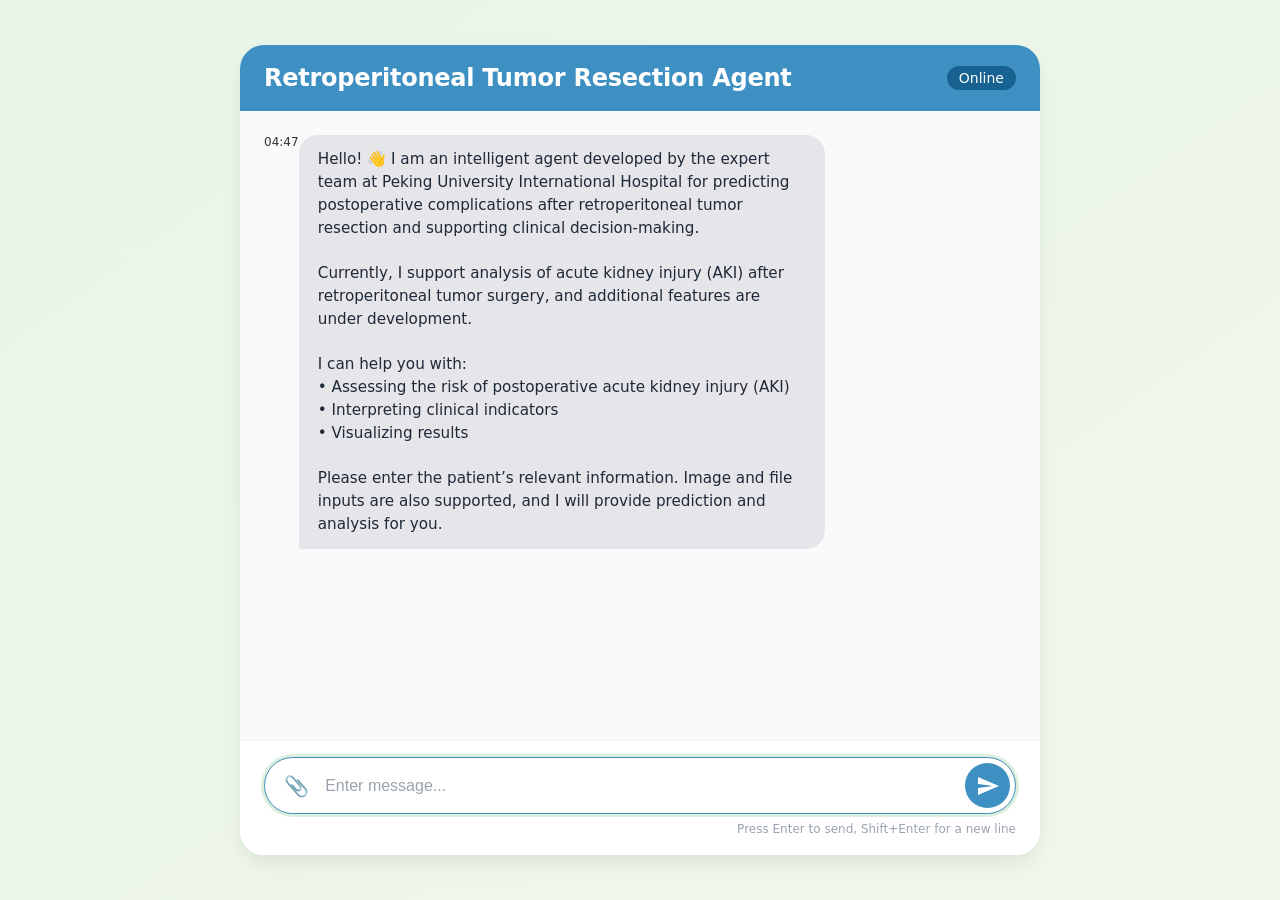
<file: agent-web/web-test/index.html>
<!DOCTYPE html>
<html lang="zh">
<head>
<meta charset="UTF-8">
<title>AI Agent Chat</title>
<link rel="stylesheet" href="style.css">
</head>

<body>
    <div class="chat-container">
        <header class="chat-header">
            <h1> Retroperitoneal Tumor Resection Agent</h1>
            <span class="status-indicator" aria-label="在线状态">Online</span>
        </header>
        

        <main class="chat-box" id="chat-box" role="log" aria-live="polite" aria-label="Chat message area">
        </main>
        <footer class="input-area">
            <div class="input-wrapper">
                <!-- 上传文件按钮 -->
                <input type="file" id="file-input" style="display: none;">
                
                <button class="upload-btn" onclick="document.getElementById('file-input').click()">
                    📎
                </button>

                <input 
                    type="text" 
                    id="user-input" 
                    class="user-input" 
                    placeholder="Enter message..." 
                    aria-label="您的消息"
                    autofocus
                    onkeydown="handleKey(event)"
                >

                <button id="send-btn" class="send-btn" aria-label="发送" onclick="sendMessage()">
                    <svg viewBox="0 0 24 24" width="24" height="24">
                        <path d="M2.01 21L23 12 2.01 3 2 10l15 2-15 2z" fill="currentColor"/>
                    </svg>
                </button>
            </div>
            <p class="input-hint">Press Enter to send, Shift+Enter for a new line</p>
        </footer>
    </div>
    <script src="script.js"></script>
</body>
</html>
</file>
<file: agent-web/web-test/style.css>
/* 全局重置与变量 */
* {
    margin: 0;
    padding: 0;
    box-sizing: border-box;
}

:root {
    --primary-color: #3f90c2;          /* 与您原有主题一致 */
    --primary-hover: #3f90c2;
    --bg-color: #f3f4f6;
    --chat-bg: #ffffff;
    --user-msg-bg: var(--primary-color);
    --user-msg-text: #ffffff;
    --ai-msg-bg: #e5e5ea;
    --ai-msg-text: #1f2937;
    --shadow: 0 10px 25px -5px rgba(0, 0, 0, 0.1);
    --border-radius: 1.5rem;
    --font-sans: system-ui, -apple-system, 'Segoe UI', Roboto, 'Helvetica Neue', sans-serif;
}

body {
    font-family: var(--font-sans);
    background: linear-gradient(145deg, #e8f5e9 0%, #f1f8e9 100%);
    min-height: 100vh;
    display: flex;
    align-items: center;
    justify-content: center;
    padding: 1rem;
}

/* 聊天容器：响应式 */
.chat-container {
    width: 100%;
    max-width: 800px;
    height: 90vh;
    max-height: 900px;
    background: var(--chat-bg);
    border-radius: var(--border-radius);
    box-shadow: var(--shadow);
    display: flex;
    flex-direction: column;
    overflow: hidden;
    background: rgba(255, 255, 255, 0.95);
}

/* 头部 */
.chat-header {
    background: var(--primary-color);
    padding: 1.2rem 1.5rem;
    display: flex;
    align-items: center;
    justify-content: space-between;
    flex-shrink: 0;
    color: white;
}

.chat-header h1 {
    font-size: 1.5rem;
    font-weight: 600;
    letter-spacing: -0.01em;
}

.status-indicator {
    font-size: 0.75rem;
    background: #176291;
    color: white;
    padding: 0.25rem 0.75rem;
    border-radius: 999px;
    font-weight: 500;
}

/* 聊天区域 */
.chat-box {
    flex: 1;
    overflow-y: auto;
    padding: 1.5rem;
    display: flex;
    flex-direction: column;
    gap: 1rem;
    scroll-behavior: smooth;
    background: #fafafa;
}

/* 消息行 */
.message {
    display: flex;
    width: 100%;
    margin: 0;
    animation: fadeIn 0.2s ease;
}

@keyframes fadeIn {
    from { opacity: 0; transform: translateY(8px); }
    to { opacity: 1; transform: translateY(0); }
}

/* 用户消息右对齐 */
.message.user {
    justify-content: flex-end;
}

/* AI 消息左对齐 */
.message.bot {
    justify-content: flex-start;
}

/* 气泡通用样式 */
.bubble {
    max-width: 70%;
    padding: 0.8rem 1.2rem;
    border-radius: 1.2rem;
    line-height: 1.5;
    word-wrap: break-word;
    font-size: 0.95rem;
    position: relative;
}

/* 用户气泡 */
.message.user .bubble {
    background: var(--user-msg-bg);
    color: var(--user-msg-text);
    border-bottom-right-radius: 0.2rem;
}

/* AI 气泡（含“思考中...”和图片） */
.message.bot .bubble {
    background: var(--ai-msg-bg);
    color: var(--ai-msg-text);
    border-bottom-left-radius: 0.2rem;
}

/* 图片消息样式 */
.message.bot .bubble img {
    max-width: 100%;
    max-height: 300px;
    border-radius: 0.8rem;
    display: block;
    cursor: pointer;  /* 可添加点击放大等交互 */
}

/* 输入区域 */
.input-area {
    padding: 1rem 1.5rem 1.2rem;
    background: #ffffff;
    border-top: 1px solid rgba(0, 0, 0, 0.05);
    flex-shrink: 0;
}

.input-wrapper {
    display: flex;
    gap: 0.5rem;
    background: #f3f4f6;
    border-radius: 2.5rem;
    padding: 0.3rem 0.3rem 0.3rem 1.2rem;
    border: 1px solid transparent;
    transition: border 0.2s, box-shadow 0.2s;
}

.input-wrapper:focus-within {
    border-color: var(--primary-color);
    box-shadow: 0 0 0 3px rgba(76, 175, 80, 0.2);
    background: #ffffff;
}

.user-input {
    flex: 1;
    border: none;
    background: transparent;
    padding: 0.8rem 0;
    font-size: 1rem;
    outline: none;
    min-width: 0;
    color: #1f2937;
}

.user-input::placeholder {
    color: #9ca3af;
}

.send-btn {
    background: var(--primary-color);
    border: none;
    border-radius: 50%;
    width: 2.8rem;
    height: 2.8rem;
    display: flex;
    align-items: center;
    justify-content: center;
    cursor: pointer;
    color: white;
    transition: background 0.2s, transform 0.1s;
    flex-shrink: 0;
}

.send-btn:hover {
    background: var(--primary-hover);
}

.send-btn:active {
    transform: scale(0.95);
}

.send-btn:disabled {
    opacity: 0.5;
    pointer-events: none;
}

.input-hint {
    font-size: 0.75rem;
    color: #9ca3af;
    margin-top: 0.5rem;
    text-align: right;
}

/* 移动端适配 */
@media (max-width: 600px) {
    .chat-container {
        height: 100vh;
        max-height: none;
        border-radius: 0;
    }
    .bubble {
        max-width: 85%;
    }
}

.time{
    font-size:12px;
    color:#333;
    text-align:center;
    margin-bottom:5px;
}

.status-indicator{
    margin-left:10px;
    font-size:14px;
}

.online{
    color:#00b894;
}

.offline{
    color:#d63031;
}

.upload-btn {
    background: none;
    border: none;
    font-size: 20px;
    cursor: pointer;
    margin-right: 8px;
}

.upload-btn:hover {
    opacity: 0.7;
}
</file>
